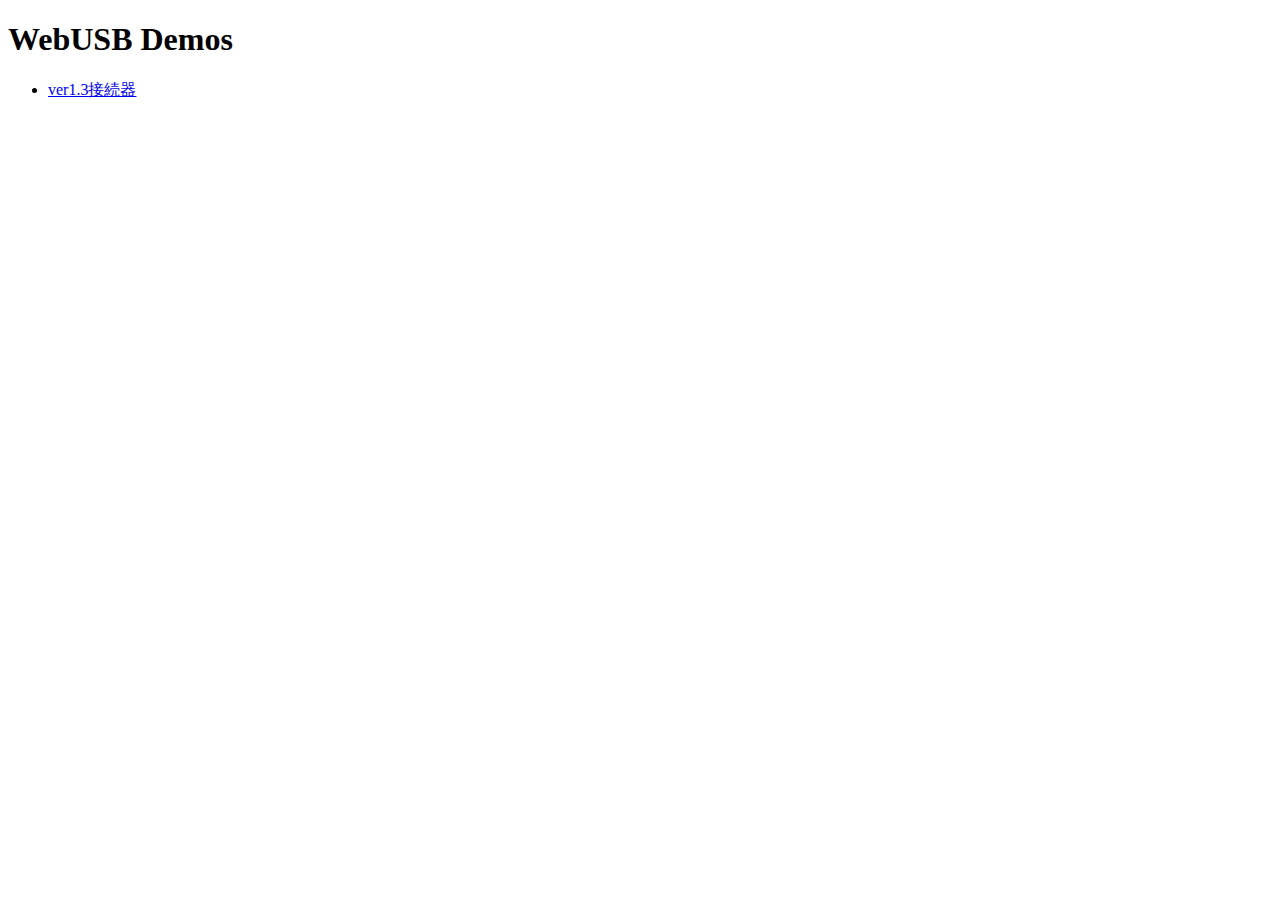
<file: docs/index.html>
<!DOCTYPE html>
<html>
  <head>
    <title>HIDtaiko</title>
  </head>
  <body>
    <h1>WebUSB Demos</h1>
    <ul>
      <li><a href="ver1.3/">ver1.3接続器</a></li>
    </ul>
  </body>
</html>
</file>
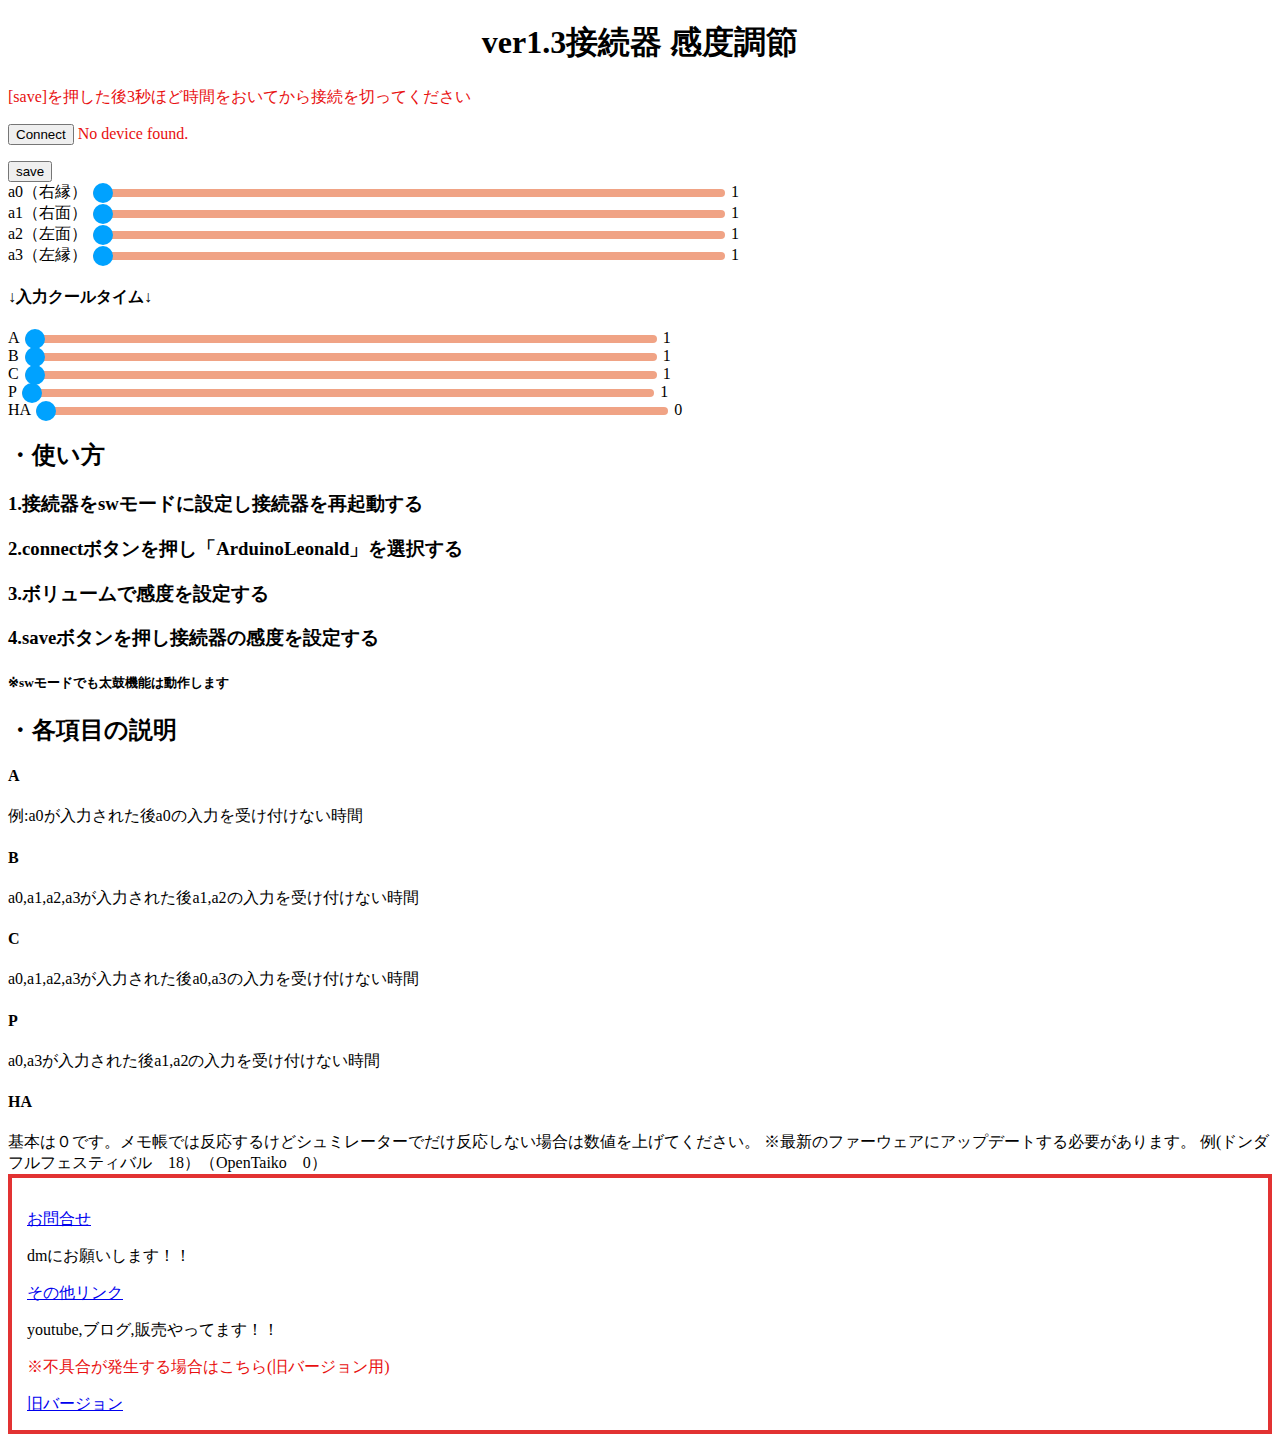
<file: docs/ver1.3/index.html>
<!DOCTYPE html>
<html>
  <head>
    <!-- Origin Trial Token, feature = WebUSB (For Chrome M57+), origin = https://webusb.github.io, expires = 2017-06-19 -->
    <meta http-equiv="origin-trial" data-feature="WebUSB (For Chrome M57+)" data-expires="2017-06-19" content="[base64]">
    <title>RGB LED</title>
    <script src="../hidtaiko.js"></script>
    <script src="hidtaiko3.js"></script>
    <link rel="stylesheet" href="styles.css">
  </head>
  <body>
    
    <center> <h1><b>ver1.3接続器 感度調節</b></h1></center>
    <h2></h2>
    <p>
      [save]を押した後3秒ほど時間をおいてから接続を切ってください
    <p>
      <button id="connect">Connect</button> <span id="status"></span>
    </p>
    <button id="save">save</button>

    <div class="slider-container">
    a0（右縁）
      <input type="range" min="1" max="100" value="0" id="dx0"/>
      <span id="valueDx0" class="slider-value">10</span>
  </div> 
  
  <div class="slider-container">
    a1（右面）
      <input type="range" min="1" max="100" value="0" id="dx1"/>
      <span id="valueDx1" class="slider-value">0</span>
  </div>
  
  <div class="slider-container">
    a2（左面）
      <input type="range" min="1" max="100" value="0" id="dx2"/>
      <span id="valueDx2" class="slider-value">0</span>
  </div>
  
  <div class="slider-container">
    a3（左縁）
      <input type="range" min="1" max="100" value="0" id="dx3"/>
      <span id="valueDx3" class="slider-value">0</span>
  </div>
  <h4>↓入力クールタイム↓</h4>

  <div class="slider-container">
    A
    <input type="range" min="1" max="100" value="0" id="dxa"/>
    <span id="valueDxa" class="slider-value">0</span>
</div>

<div class="slider-container">
  B
  <input type="range" min="1" max="100" value="0" id="dxb"/>
  <span id="valueDxb" class="slider-value">0</span>
</div>

<div class="slider-container">
  C
  <input type="range" min="1" max="100" value="0" id="dxc"/>
  <span id="valueDxc" class="slider-value">0</span>
</div>

<div class="slider-container">
  P
  <input type="range" min="1" max="100" value="0" id="dxp"/>
  <span id="valueDxp" class="slider-value">0</span>
</div>

<div class="slider-container">
  HA
  <input type="range" min="0" max="30" value="0" id="dxh"/>
  <span id="valueDxh" class="slider-value">0</span>
</div>

<h2>・使い方</h2>
<p>
  <h3>1.接続器をswモードに設定し接続器を再起動する</h3>
  <h3>2.connectボタンを押し「ArduinoLeonald」を選択する</h3>
  <h3>3.ボリュームで感度を設定する</h3>
  <h3>4.saveボタンを押し接続器の感度を設定する</h3>
  <h5>※swモードでも太鼓機能は動作します</h5>
</p>
<h2>・各項目の説明</h2>
<h4>A</h4>
例:a0が入力された後a0の入力を受け付けない時間
<h4>B</h4>
 a0,a1,a2,a3が入力された後a1,a2の入力を受け付けない時間
<h4>C</h4>
 a0,a1,a2,a3が入力された後a0,a3の入力を受け付けない時間
 <h4>P</h4>
 a0,a3が入力された後a1,a2の入力を受け付けない時間
　<h4>HA</h4>
 基本は０です。メモ帳では反応するけどシュミレーターでだけ反応しない場合は数値を上げてください。
  ※最新のファーウェアにアップデートする必要があります。
  例(ドンダフルフェスティバル　18）（OpenTaiko　0）

 <div style="border: #e23232 solid 4px; font-size: 100%; padding: 15px;"><p> <a href= "https://x.com/kasashiki" target="_blank" >お問合せ</a></p>
  dmにお願いします！！
   <p><a href="https://lit.link/kasashiki" target=" blank">その他リンク</a></p>
   youtube,ブログ,販売やってます！！
   <p>※不具合が発生する場合はこちら(旧バージョン用)</p>
  <a href="https://kasasiki3.github.io/hidtaiko_webapp-For-older-versions/ver1.3/" target=" blank">旧バージョン</a>
 </div>
  <script>
  function updateSliderValue(sliderId, valueId) {
      let slider = document.getElementById(sliderId);
      let value = document.getElementById(valueId);
  
      slider.addEventListener('input', function() {
          value.textContent = this.value;
      });
  
      // Initialize the value display
      value.textContent = slider.value;
  }
  
  updateSliderValue('dx0', 'valueDx0');
  updateSliderValue('dx1', 'valueDx1');
  updateSliderValue('dx2', 'valueDx2');
  updateSliderValue('dx3', 'valueDx3');
  updateSliderValue('dxa', 'valueDxa');
  updateSliderValue('dxb', 'valueDxb');
  updateSliderValue('dxc', 'valueDxc');
  updateSliderValue('dxp', 'valueDxp');
  updateSliderValue('dxh', 'valueDxh');
  </script>
  </body>
</html>
</file>
<file: docs/ver1.3/styles.css>
p,
li {
  color: rgb(232, 16, 16);
}
input[type="range"] {
    -webkit-appearance: none;
    appearance: none;
    outline: none;
    cursor: pointer;
    width: 50%;
    background: #e2531a88;
    height: 8px;
    border-radius: 8px;
  }
   
  /* Thumb: Chrome, Safari, Opera, Edge Chromium */
  input[type="range"]::-webkit-slider-thumb {
    -webkit-appearance: none;
    appearance: none;
    height: 20px;
    width: 20px;
    background-color: #00a2ff;
    border-radius: 50%;
  }
   
  /* Thumb: Firefox */
  input[type="range"]::-moz-range-thumb {
    border: none;
    height: 20px;
    width: 20px;
    background-color: #29382d;
    border-radius: 50%;

  }
</file>
